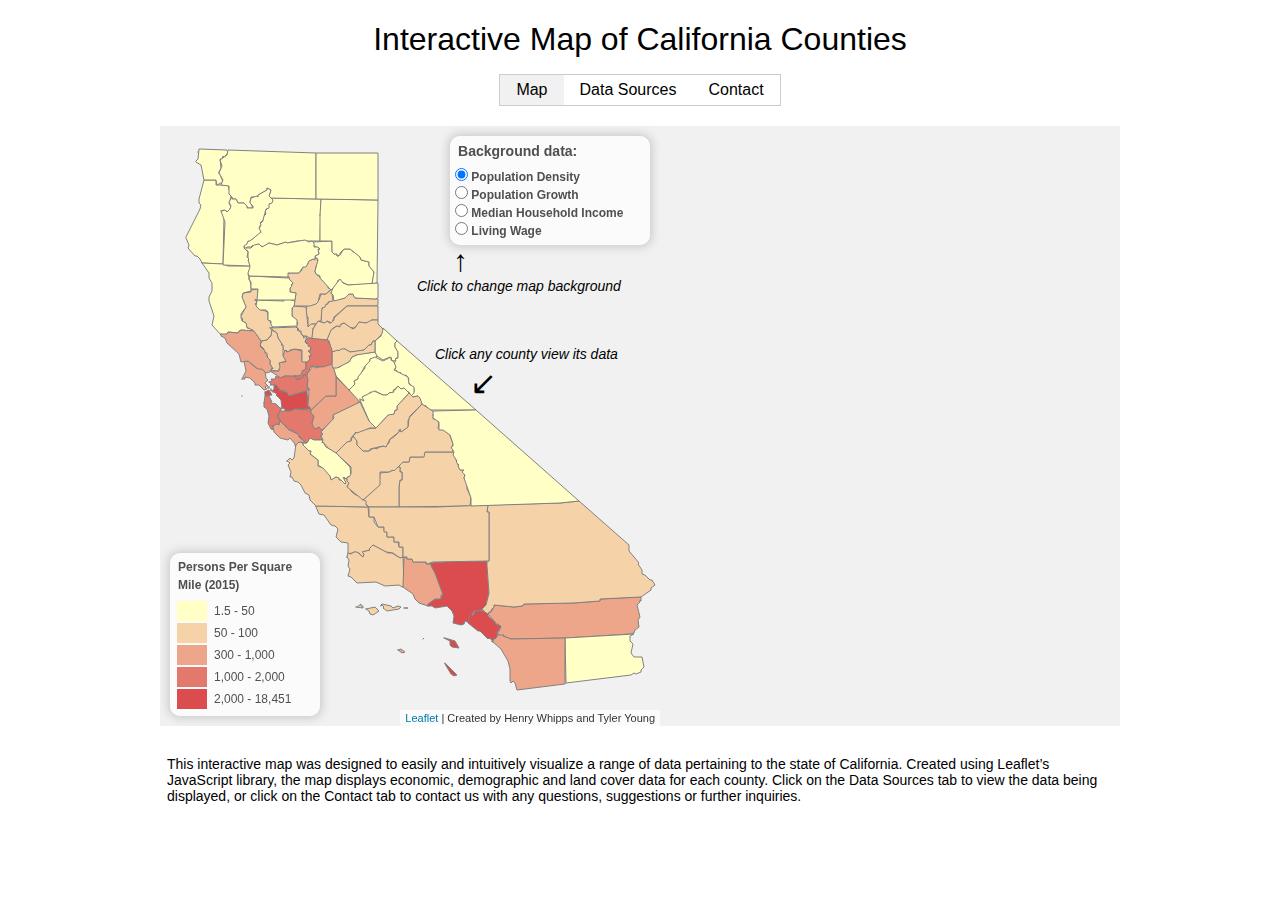
<file: index.html>
<!-- ********************************************************
Main html file for Interactive Map of California Counties
Last updated: 3/11/2017
Henry Whipps and Tyler Young
********************************************************* -->

<!DOCTYPE html>
<html>
<head>
 <title>CA County Map</title>
 <link rel="stylesheet" href="w3.css"> <!-- W3Schools stylesheet (for NavBar) -->
 <link rel="stylesheet" href="leaflet/leaflet.css" /> <!-- leaflet stylesheet -->
 <script src="leaflet/leaflet.js"></script> <!-- leaflet library -->
 <script src="proj4/proj4.js"></script> <!-- Proj4 -->
 <script src="proj4/proj4leaflet.js"></script> <!-- Proj4Leaflet -->
 <script src="Chart.js"></script> <!-- ChartJS library -->
 <script src="CACountyData.js"></script> <!-- GeoJson file -->
 
 <style>
	h4 {
		font-family: "Tahoma", Geneva, sans-serif;
	}
	h3 {
		font-family: "Tahoma", Geneva, sans-serif;
	}
	h2 {
		font-family: "Tahoma", Geneva, sans-serif;
	}
	h1 {
		font-family: "Tahoma", Geneva, sans-serif;
		font-weight: normal;
	}
	p {
		font-family: "Tahoma", Geneva, sans-serif;
		margin: 0px 5px 9px 3px;
		font-size: 14px;
	}
	a {
		font-family: "Tahoma", Geneva, sans-serif;
	}
</style>
</head>

<div class="w3-content" style="max-width:1500px" align="center"> <!-- Title/NavBar div -->

	<!-- Header -->
	<header>
	  <h1 style="margin-bottom:0px;">Interactive Map of California Counties</h1>
	  
	  <!-- Nav-bar from w3-schools -->
	  <div class="w3-padding-16">
		<div class="w3-btn-bar w3-border w3-show-inline-block">
		  <a href="index.html" class="w3-btn w3-light-grey">Map</a>
		  <a href="datasource.html" class="w3-btn">Data Sources</a>
		  <a href="contact.html" class="w3-btn">Contact</a>
		</div>
	  </div>
	</header>

</div>
 
 
<!-- Radio Menu -->
<div id="Menu" style = "
						width: 200px;
						background-color: rgba(255, 255, 255, 0.7) ;
						border-radius: 10px;
						box-shadow: 0 0 10px 2px #C9C9C9;
						font-weight: bold;
						color: #505050;
						margin: 10px;
						padding: 5px;
						text-align: left;">
<h3 style="margin-top: 0; margin-left:3px; margin-bottom: 5px;"}>Background data:</h3>
<form name="choropleth" method="post" action="">
  <input id="r1" type="radio" name="choropleth" value="POP_SQ_MI" checked="true" onClick="UpdateMap()" style="cursor: pointer;"><label for="r1" style="cursor: pointer;"> Population Density</label><br>
  <input id="r2" type="radio" name="choropleth" value="PopGrowth" onClick="UpdateMap()" style="cursor: pointer;"><label for="r2" style="cursor: pointer;"> Population Growth</label><br>
  <input id="r3" type="radio" name="choropleth" value="MedHouseIn" onClick="UpdateMap()" style="cursor: pointer;"><label for="r3" style="cursor: pointer;"> Median Household Income</label><br>
  <input id="r4" type="radio" name="choropleth" value="LivingWage" onClick="UpdateMap()" style="cursor: pointer;"><label for="r4" style="cursor: pointer;"> Living Wage</label>
</form>
</div>

<!-- Map Legend container-->
<div id="Legend" style = "
						width: 150px;
						background-color: rgba(255, 255, 255, 0.7) ;
						border-radius: 10px;
						box-shadow: 0 0 10px 2px #C9C9C9;
						color: #505050;
						margin: 10px;
						padding: 5px;
						text-align: left;">
</div>

<!-- /head was here -->

<body onload="UpdateMap()"> <!-- Loads map when webpage is loaded -->

<!-- Full map container -->
<div style="width: 960px; height: 600px; margin: 0 auto; position:relative;">
	
	<!-- Canvas location -->
	<div id="mapid" style="width: 500px; height: 600px; float:left; background-color:#F1F1F1;"></div>

	<!-- County info div -->
	<div id="CountyInfoDiv" style="width: 460px; height: 600px; background-color:#F1F1F1; float:right; display:inline-block;">
		<div style="width: 460px; height: 100px; background-color:#F1F1F1; margin-top:7px">
			<table>
				<tr>
					<td>
						<img id="Seal"/> <!-- County seal image -->
					</td>
					<td style="padding-left:20px">
						<h3 id="Title"></h3> <!-- County name (title) -->
					</td>
				</tr>
			</table>
		</div>
		<hr style="height:0pt; visibility:hidden; margin-bottom:0px;" /> <!-- line break -->
		<table id="InfoTable" style="display:none;" cellpadding="3px">
			<tr height="110px">
				<td valign="top" width="210px" style="background-color:#E9E9E9; padding-top:8px;">
					<p style="font-size:16px;" align="center"><b>ECONOMY</b></p>
					<p id="HouseIncome"></p> <!-- median household income -->
					<p id="Unemp"></p> <!-- unemployed -->
					<p id="Poverty"></p> <!-- poverty rate -->
					<p id="Degree"></p> <!-- bachelor's degree -->
					<p id="LiveWage"></p> <!-- living wage -->
					<p style="font-size:10px; margin: 5px 0px 0px 5px;"> <!-- explanation of living wage -->
						* Necessary wage to support a single
					</p>
					<p style="font-size:10px; margin: 0px 0px 0px 13px;"> <!-- explanation of living wage -->
						person with no children.
					</p>					
					
				</td>
				<td width="250px" style="background-color:#FAFAFA; padding-top:8px;">
					<p style="font-size:16px;" align="center"><b>POPULATION</b></p>
					<p id="CountyPop"></p> <!-- County population -->
					<p id="CountyArea"></p> <!-- County area -->
					<p id="MedianAge"></p> <!-- Median age -->
					<p id="PopGrowth"></p> <!-- Population change -->
					<div id="PieDiv"> <!-- Ethnicity pie chart -->
						<canvas id="myChart" style="display:none;float:right" height="110px" width="250px"></canvas>
					</div>
					<p id="PieInstructions" style="font-size:10px; margin: 5px 0px 5px 11px;">
						Place cursor over pie chart to view data.
					</p>
				</td>
			</tr>
			<tr>
				<td valign="top" style="background-color:#FAFAFA; padding-top:8px;">
					<p style="font-size:16px;" align="center"><b>LAND COVER</b></p>
					<p id="Agriculture"></p> <!-- agriculture -->
					<p id="Forest"></p> <!-- forest -->
					<p id="Urban"></p> <!-- urban -->
				</td>
				<td valign="top" style="background-color:#E9E9E9; padding-top:8px;">
					<p style="font-size:16px;" align="center"><b>LARGEST CITY</b></p>
					<p id="CityTitle"></p> <!-- Largest city title -->
					<div style="height:100px;">
						<div style="float:left">
							<p id="CityPopulation" style="margin-top:10px;"></p> <!-- Largest city population -->
							<p id="Rent"></p> <!-- Median gross rent -->
						</div>
						<div style="float:right">
							<img id="LocatorMap" valign="bottom" align="right" /> <!-- Largest city locator map -->
						</div>
					</div>
					<p id="Precip" style="margin-top:5px;"></p> <!-- Average annual precipitation (inches) -->
				</td>
			</tr>
		</table>
	</div>

	<div style="position:absolute; width:250px; height:80px; border:0px solid; top:118px; left:242px;">
		<span style="font-weight:bold; font-size:30px; margin-left:51px;">&#8593;</span> <!-- Up arrow -->
		<p style="margin-left:15px; font-style: italic;"> Click to change map background </p>
	</div>
	
	<div style="position:absolute; width:220px; height:23px; border:0px solid; top:220px; left:272px;">
		<p style="font-style:italic;">Click any county view its data</p>
	</div>
	
	<div style="position:absolute; width:30px; height:30px; border:0px solid; top:238px; left:310px;">
		<span style="font-size:32px;">&#8601;</span> <!-- SW arrow -->
	</div>
</div>

<!-- Description of map -->
<div style="width:960px; margin: 0 auto;">
<p style="margin-top:30px; margin-left:7px;" align="left" width="960px">
	This interactive map was designed to easily and intuitively visualize a range of data pertaining 
	to the state of California. Created using Leaflet&#8217;s JavaScript library, the map displays economic,
	demographic and land cover data for each county. Click on the Data Sources tab to view the data
	being displayed, or click on the Contact tab to contact us with any questions, suggestions or 
	further inquiries.
</p>
</div>

<script>

// Tests if device is a touch screen
// from http://aamirshahzad.net/detect-touch-screen-with-javascript/
function isTouchDevice() {
    return true == ("ontouchstart" in window || window.DocumentTouch && document instanceof DocumentTouch);
}
if (isTouchDevice() === true) {
    var TouchTest = "true";
} else {
    var TouchTest = "false";
}


//**********************************************************************************************
// Preliminary Leaflet functions to create map object, draw geojson file, and create mouseover/
// on-click events.

// GeoJson layer
proj4.defs('EPSG:3310', '+proj=aea +lat_1=34 +lat_2=40.5 +lat_0=0 +lon_0=-120 +x_0=0 +y_0=-4000000 +ellps=GRS80 +datum=NAD83 +units=m +no_defs');

var crs = new L.Proj.CRS('EPSG:3310',
  '+proj=aea +lat_1=34 +lat_2=40.5 +lat_0=0 +lon_0=-120 +x_0=0 +y_0=-4000000 +ellps=GRS80 +datum=NAD83 +units=m +no_defs',
  {resolutions: [1950]}
  )

// Creates Leaflet "mymap" variable and sets view
var mymap = L.map('mapid', {
				scrollWheelZoom: false,
				touchZoom: false,
				doubleClickZoom: false,
				zoomControl: false,
				dragging: false,
				center: [37.2, -119.3],
				zoom: 0,
				crs: crs
				});

// Add geojson county data
function UpdateMap() {
	var geojson = L.Proj.geoJson(CACounties, {
		style: PolyStyle,
		onEachFeature: onEachFeature
	}).addTo(mymap);
Legend.onAdd();
}

// On: mouseover, mouseout, click
function onEachFeature(feature, layer) {
	if (TouchTest == "false") // if device does not have a touch screen, add mouseover labels
	{
		layer.bindTooltip(feature.properties.COUNTY);
	}
	
	layer.on({
		click: UpdateMap,
    });
	layer.on("click", DisplayCountyInfo);
}

// Resets county polygons on mouse-out
function resetHighlight(e) {
    geojson.resetStyle(e.target);
}

// highlight features on mouseover
function highlightFeature(e) {
    var layer = e.target;

    layer.setStyle({
        weight: 3,
        color: 'gray',
    });
	
    if (!L.Browser.ie && !L.Browser.opera && !L.Browser.edge) {
        layer.bringToFront();
    }
}


//**********************************************************************************************
// Functions to stylize each county

// stylize counties
function PolyStyle(feature) {
	var ChoroVal = document.querySelector('input[name=choropleth]:checked').value;
	if(ChoroVal == "PopGrowth") {
		return {
			weight: 1,
			opacity: 1,
			color: 'gray',
			fillOpacity: '1',
			fillColor: PopGrowth(feature.properties.PopGrowth)} // PopGrowth POP_SQ_MI MedHouseIn LivingWage
	} else if(ChoroVal == "POP_SQ_MI") {
		return {
			weight: 1,
			opacity: 1,
			color: 'gray',
			fillOpacity: '1',
			fillColor: POP_SQ_MI(feature.properties.POP_SQ_MI)} // PopGrowth POP_SQ_MI MedHouseIn LivingWage
	} else if(ChoroVal == "MedHouseIn") {
		return {
			weight: 1,
			opacity: 1,
			color: 'gray',
			fillOpacity: '1',
			fillColor: MedHouseIn(feature.properties.MedHouseIn)} // PopGrowth POP_SQ_MI MedHouseIn LivingWage
	} else if(ChoroVal == "LivingWage") {
		return {
			weight: 1,
			opacity: 1,
			color: 'gray',
			fillOpacity: '1',
			fillColor: LivingWage(feature.properties.LivingWage)}
	} else {
		return {
			weight: 1,
			opacity: 1,
			color: 'gray',
			fillOpacity: '1',
			fillColor: '#f6f6f6'}
	};
}


// get fill color depending on population growth
function PopGrowth(val) {
	var PopGrowthVal = 
		val > 0.1 ? 'rgb(134, 204, 135)' :
		val > 0.03  ? 'rgb(200,233,163)' :
		val > -0.03  ? 'rgb(255, 255, 209)' :
		val > -0.1  ? 'rgb(246,210,168)' :
		'rgb(227,121,108)';
	return PopGrowthVal;
}

// get fill color depending on population density
function POP_SQ_MI(val) {
	var PopDensityVal = 
		val > 2000 ? 'rgb(218, 76, 78)' :
		val > 1000  ? 'rgb(227,121,108)' :
		val > 300  ? 'rgb(237,166,138)' :
		val > 50  ? 'rgb(246,210,168)' :
		'rgb(255, 255, 198)';
	return PopDensityVal;
}

// get fill color depending on median household income
function MedHouseIn(val) {
	var MedHouseInVal = 
		val > 75000 ? 'rgb(26, 119, 75)' :
		val > 60000  ? 'rgb(70, 172, 101)' :
		val > 50000  ? 'rgb(134, 204, 135)' :
		val > 40000  ? 'rgb(200, 233, 163)' :
		'rgb(255, 255, 209)';
	return MedHouseInVal;
}

// get fill color depending on living wage
function LivingWage(val) {
	var LivingWageVal = 
		val > 13.49 ? 'rgb(26, 119, 75)' :
		val > 12.49  ? 'rgb(70, 172, 101)' :
		val > 11.49  ? 'rgb(134, 204, 135)' :
		val > 10.49  ? 'rgb(200, 233, 163)' :
		'rgb(255, 255, 209)';
	return LivingWageVal;
}

// converts a long number to a string with commas
// (from http://stackoverflow.com/questions/2901102/how-to-print-a-number-with-commas-as-thousands-separators-in-javascript)
function numberWithCommas(RawNum) {
var CommaNum = RawNum.toString().replace(/\B(?=(\d{3})+(?!\d))/g, ",")
return CommaNum;
}


//**********************************************************************************************
// Leaflet controls (Legends and menu)
var MenuBox = L.control({position: 'topright'});

MenuBox.onAdd = function(mymap) {
	var div =  document.getElementById("Menu");
	return div;
	};
	
MenuBox.addTo(mymap);


var Legend = L.control({position: 'bottomleft'});

Legend.onAdd = function(mymap) {
	var div =  document.getElementById("Legend");
	var ChoroVal = document.querySelector('input[name=choropleth]:checked').value;
	if(ChoroVal == "PopGrowth") {
	div.innerHTML = '<h4 style="margin-top: 0; margin-left:3px; margin-bottom: 5px;">Population Growth %<br>(2005 - 2015)</h4>\
				  <table>\
				  <tr>\
					<td style="background-color: rgb(227,121,108); width: 30px;">&nbsp;</td>\
					<td style="padding-left: 5px;">-14.3 to -10%</td>\
				  </tr>\
				  <tr>\
					<td style="background-color: rgb(246,210,168);">&nbsp;</td>\
					<td style="padding-left: 5px;">-10 to -3%</td>\
				  </tr>\
				  <tr>\
					<td style="background-color: rgb(255,255,209);">&nbsp;</td>\
					<td style="padding-left: 5px;">-3 to 3%</td>\
				  </tr>\
				  <tr>\
					<td style="background-color: rgb(200,233,163);">&nbsp;</td>\
					<td style="padding-left: 5px;">3 to 10%</td>\
				  </tr>\
				  <tr>\
					<td style="background-color: rgb(134,204,135);">&nbsp;</td>\
					<td style="padding-left: 5px;"> 10 to 21.3%</td>\
				  </tr>\
				</table>'
				;
	} else if(ChoroVal == "POP_SQ_MI") {
	div.innerHTML = '<h4 style="margin-top: 0; margin-left:3px; margin-bottom: 5px;"> Persons Per Square Mile (2015)</h4>\
				  <table>\
				  <tr>\
					<td style="background-color: rgb(255, 255, 198); width: 30px;">&nbsp;</td>\
					<td style="padding-left: 5px;"> 1.5 - 50 </td>\
				  </tr>\
				  <tr>\
					<td style="background-color: rgb(246,210,168);">&nbsp;</td>\
					<td style="padding-left: 5px;"> 50 - 100 </td>\
				  </tr>\
				  <tr>\
					<td style="background-color: rgb(237,166,138);">&nbsp;</td>\
					<td style="padding-left: 5px;"> 300 - 1,000 </td>\
				  </tr>\
				  <tr>\
					<td style="background-color: rgb(227,121,108);">&nbsp;</td>\
					<td style="padding-left: 5px;"> 1,000 - 2,000 </td>\
				  </tr>\
				  <tr>\
					<td style="background-color: rgb(218, 76, 78);">&nbsp;</td>\
					<td style="padding-left: 5px;"> 2,000 - 18,451 </td>\
				  </tr>\
				</table>'
				;
	} else if(ChoroVal == "MedHouseIn") {
	div.innerHTML = '<h4 style="margin-top: 0; margin-left:3px; margin-bottom: 5px;">Median Annual Household Income (2014)</h4>\
				  <table style="font-size: 95%;">\
				  <tr>\
					<td style="background-color: rgb(255, 255, 209); width: 30px;">&nbsp;</td>\
					<td style="padding-left: 5px;"> $35,997 - $39,999 </td>\
				  </tr>\
				  <tr>\
					<td style="background-color: rgb(200, 233, 163);">&nbsp;</td>\
					<td style="padding-left: 5px;"> $40,000 - $49,999 </td>\
				  </tr>\
				  <tr>\
					<td style="background-color: rgb(134, 204, 135);">&nbsp;</td>\
					<td style="padding-left: 5px;"> $50,000 - $59,999 </td>\
				  </tr>\
				  <tr>\
					<td style="background-color: rgb(70, 172, 101);">&nbsp;</td>\
					<td style="padding-left: 5px;"> $60,000 - $74,999 </td>\
				  </tr>\
				  <tr>\
					<td style="background-color: rgb(26, 119, 75);">&nbsp;</td>\
					<td style="padding-left: 5px;"> $75,000 - $93,854 </td>\
				  </tr>\
				</table>'
				;
	} else if(ChoroVal == "LivingWage") {
	div.innerHTML = '<h4 style="margin-top: 0; margin-left:3px; margin-bottom: 5px;"> Living Wage<br> (Dollars Per Hour, 2014)</h4>\
				  <table>\
				  <tr>\
					<td style="background-color: rgb(255, 255, 209); width: 30px;">&nbsp;</td>\
					<td style="padding-left: 5px;"> $9.65 - $10.49 </td>\
				  </tr>\
				  <tr>\
					<td style="background-color: rgb(200, 233, 163);">&nbsp;</td>\
					<td style="padding-left: 5px;"> $10.50 - $11.49 </td>\
				  </tr>\
				  <tr>\
					<td style="background-color: rgb(134, 204, 135);">&nbsp;</td>\
					<td style="padding-left: 5px;"> $11.50 - $12.49 </td>\
				  </tr>\
				  <tr>\
					<td style="background-color: rgb(70, 172, 101);">&nbsp;</td>\
					<td style="padding-left: 5px;"> $12.50 - $13.49 </td>\
				  </tr>\
				  <tr>\
					<td style="background-color: rgb(26, 119, 75);">&nbsp;</td>\
					<td style="padding-left: 5px;"> $13.50 - $14.80 </td>\
				  </tr>\
				</table>'
				;
	};

	return div;
	};

Legend.addTo(mymap);


//**********************************************************************************************
//Function to display county info to the right of the map (on click)
function DisplayCountyInfo(feature) {
	
    feature.target.setStyle({
        weight: 2,
        color: 'black',
    });
	
    if (!L.Browser.ie && !L.Browser.opera && !L.Browser.edge) {
        feature.target.bringToFront();
    }
	
	var InfoTable = document.getElementById("InfoTable");
	InfoTable.style.display = "inline-block";
	
	
	//**************************************
	//County attributes from CACountyData.js
	
	//County name/id
	var CountyID = feature.target.feature.properties.Code;
	var CountyName = feature.target.feature.properties.COUNTY;
	
	//Population data
	var TotalPopulation = feature.target.feature.properties.TOT_POP; // total county population
	var AreaSqMile = feature.target.feature.properties.AREASQMI; // county area (square miles)
	var PopSqMile = feature.target.feature.properties.POP_SQ_MILE; // population per square mile
	var MedianAge = feature.target.feature.properties.MedianAgeE; // median age (estimate)
	var PopGrowth = feature.target.feature.properties.PopGrowth; // population change (percentage)
	var PopWhite = feature.target.feature.properties.White; // population: white alone
	var PopHispanic = feature.target.feature.properties.Hispanic; // population: hispanic
	var PopAsian = feature.target.feature.properties.Asian; // population: asian alone
	var PopBlack = feature.target.feature.properties.AfrAmerica; // population: african american alone
	var PopNative = feature.target.feature.properties.NatAmerica; // population: native american alone
	var PopOther = feature.target.feature.properties.OtherEth; // population: other and 2 or more races
	
	//Land cover data
	var AgSqMile = feature.target.feature.properties.AgSqMi; // square miles of agriculture
	var AgPercent = feature.target.feature.properties.AgPercent; // percentage of county land used for agriculture
	var ForestSqMile = feature.target.feature.properties.ForestSqMi; // square miles of forested land
	var ForestPercent = feature.target.feature.properties.ForPercent; // percentage of county land that is forested
	var UrbanSqMile = feature.target.feature.properties.UrbanSqMi; // square miles of urban land
	var UrbanPercent = feature.target.feature.properties.UrbanPerce; // percentage of county land that is urban
	
	//Economic data
	var LivingWage = feature.target.feature.properties.LivingWage; // living wage (single adult with no dependents - 2014)
	var InPoverty = feature.target.feature.properties.InPoverty; // percentage of population in poverty
	var Unemployed = feature.target.feature.properties.Unemployed; // percentage of population that is unemployed
	var MedHouseIncome = feature.target.feature.properties.MedHouseIn; // median household income
	var BachDegree = feature.target.feature.properties.BachDegree; // percentage of adult population with a bachelor's degree
	
	//Largest city data
	var LargestCity = feature.target.feature.properties.LargestCit; // largest city in county (name)
	var CityPop = feature.target.feature.properties.CityPop; // population of largest city
	var GrossRent = feature.target.feature.properties.GrossRent; // median gross rent in largest city
	var PrecipCity = feature.target.feature.properties.PrecipCity; // average annual precipitation in largest city
	//**************************************
	
	//**********
	// Seal div
	var SealImg = document.getElementById("Seal");
	//SealImg.width = 80;
	//SealImg.height = 80;
	SealImg.src = "CountySeals/"+CountyID+".png";
	
	//**********
	// Title div
	var TitleDiv = document.getElementById("Title");
	TitleDiv.innerHTML = CountyName + " County";
	
	//************************
	// Median Household Income
	var HouseIncome = document.getElementById("HouseIncome");
	var IncomeComma = numberWithCommas(MedHouseIncome); // put commas in number
	HouseIncome.innerHTML = "Median household income: <br><b>$" + IncomeComma + "</b>";
	
	//*************
	// Living wage
	var LiveWage = document.getElementById("LiveWage");
	LiveWage.innerHTML = "Living wage *: <b>$" + LivingWage + "/hour</b>";
	
	//************
	// Unemployed
	var Unemp = document.getElementById("Unemp");
	Unemp.innerHTML = "Unemployed: <b>" + Unemployed + "%</b>";
	
	//*************
	// Poverty rate
	var Poverty = document.getElementById("Poverty");
	Poverty.innerHTML = "Poverty rate: <b>" + InPoverty + "%</b>";
	
	//******************
	// Bachelor's degree
	var Degree = document.getElementById("Degree");
	Degree.innerHTML = "Adults with bachelor's degree: <b>" + BachDegree + "%</b>";
	
	//******************
	// County population
	var CountyPop = document.getElementById("CountyPop");
	var CountyPopComma = numberWithCommas(TotalPopulation); // put commas in number
	CountyPop.innerHTML = "County population: <b>" + CountyPopComma + "</b>";
	
	//************
	// County area
	var CountyArea = document.getElementById("CountyArea");
	var CountyAreaFormat = numberWithCommas(Math.round(AreaSqMile)); // rounds number and adds comma
	CountyArea.innerHTML = "Area: <b>" + CountyAreaFormat + "</b> square miles";
	
	//************
	// Median age
	var MedianAgeElement = document.getElementById("MedianAge");
	MedianAgeElement.innerHTML = "Median age: <b>" + MedianAge + "</b>";
	
	//*************************
	// Race/Ethnicity pie chart
	var canvas = document.getElementById("myChart");
	
	var parent = document.getElementById("PieDiv");
	parent.removeChild(canvas);
	
	var canvas = document.createElement("canvas");
	canvas.id = "myChart";
	canvas.height = 110;
	canvas.width = 250;
	canvas.style.float = "right";
	parent.appendChild(canvas);
	
	var data = {
		labels: [
			"White alone",
			"Hispanic",
			"Asian alone",
			"Black alone",
			"Native Am. alone",
			"Other / 2 or more"
		],
		datasets: [
			{
				data: [PopWhite,
					   PopHispanic,
					   PopAsian,
					   PopBlack,
					   PopNative,
					   PopOther
				],
				backgroundColor: [
					"#ccebc5",
					"#b3cde3",
					"#fbb4ae",
					"#fed9a6",
					"#decbe4",
					"#ffffcc"
				],
				hoverBackgroundColor: [
					"#9ad78c",
					"#7ba8ce",
					"#f77165",
					"#fdb95a",
					"#be99ca",
					"#ffff80"
				]
			}],
	};

	// Pie chart
	var myPieChart = new Chart(canvas,{
		type: 'pie',
		data: data,
		// add commas to pie chart tooltips:
		// (from https://github.com/chartjs/Chart.js/issues/2322)
		options: {
			tooltips: {
			  callbacks: {
					label: function(tooltipItem, data) {
						var value = data.datasets[0].data[tooltipItem.index];
						value = value.toString();
						value = value.split(/(?=(?:...)*$)/);
						value = value.join(',');
						return value;
					}
			  } // end callbacks:
			}, //end tooltips
		}
	});

	//************
	// Agriculture
	var Agriculture = document.getElementById("Agriculture");
	var AgFormat = numberWithCommas(Math.round(AgSqMile)); // rounds number and adds commas
	Agriculture.innerHTML = "<u>Agricultural land:</u> <br><b>" + AgFormat + " </b>square miles <b><br>" + AgPercent + "%</b> of county";
	
	//*******
	// Forest
	var Forest = document.getElementById("Forest");
	var ForestFormat = numberWithCommas(Math.round(ForestSqMile)); // rounds number and adds commas
	Forest.innerHTML = "<u>Forested land:</u> <br><b>" + ForestFormat + " </b>square miles <b><br>" + ForestPercent + "%</b> of county";
	
	//******
	// Urban
	var Urban = document.getElementById("Urban");
	var UrbanFormat = numberWithCommas(Math.round(UrbanSqMile)); // rounds number and adds commas
	Urban.innerHTML = "<u>Urban land:</u> <br><b>" + UrbanFormat + " </b>square miles <b><br>" + UrbanPercent + "%</b> of county";
	
	//*************************
	// Most populous city title	
	var CityTitle = document.getElementById("CityTitle");
	CityTitle.innerHTML = "Most populous city: <b>" + LargestCity + "</b>";
	
	//******************************
	// Most populous city population	
	var CityPopulation = document.getElementById("CityPopulation");
	var CityPopComma = numberWithCommas(CityPop); // put commas in number
	CityPopulation.innerHTML = "City population: <br><b>" + CityPopComma + "</b>";
	
	//******************
	// Median gross rent	
	var Rent = document.getElementById("Rent");
	var RentComma = numberWithCommas(GrossRent); // put commas in number
	Rent.innerHTML = "Median Gross Rent: <br><b>$" + RentComma + "</b>";
	
	//**************************************
	// Average annual precipitation (inches)
	var Precip = document.getElementById("Precip");
	PrecipRound = Math.round(PrecipCity * 10) / 10;
	Precip.innerHTML = "Average annual precipitation: <br><b>" + PrecipRound + " inches</b>";
	
	//*********************************
	// Locator Map (most populous city)
	var LocatorImg = document.getElementById("LocatorMap");
	LocatorImg.src = "LocatorMaps/"+CountyID+".png";
}

</script>

</body>
</html>
</file>
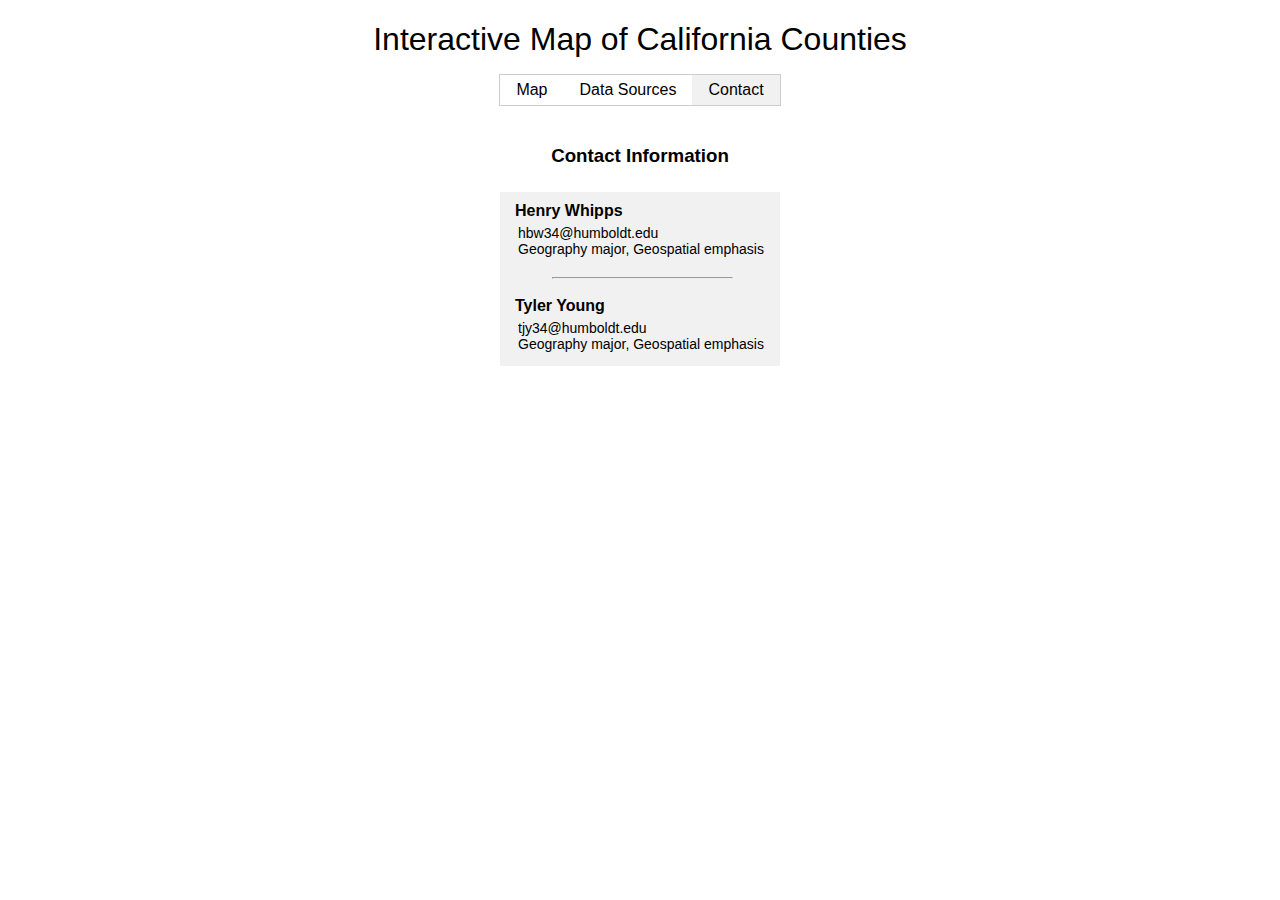
<file: contact.html>
<!-- ********************************************************
Contact page for Interactive Map of California Counties
Last updated: 3/11/2017
Henry Whipps and Tyler Young
********************************************************* -->

<!DOCTYPE html>
<html>
<head>
  <title>CA County Map</title>
  <link rel="stylesheet" href="w3.css"> <!-- W3Schools stylesheet (for NavBar) -->
 
<style>
	h4 {
		font-family: "Tahoma", Geneva, sans-serif;
	}
	h3 {
		font-family: "Tahoma", Geneva, sans-serif;
	}
	h2 {
		font-family: "Tahoma", Geneva, sans-serif;
	}
	h1 {
		font-family: "Tahoma", Geneva, sans-serif;
		font-weight: normal;
	}
	p {
		font-family: "Tahoma", Geneva, sans-serif;
		margin: 0px 5px 9px 3px;
		font-size: 14px;
	}
	a {
		font-family: "Tahoma", Geneva, sans-serif;
	}
</style>

</head>

<!-- !PAGE CONTENT! -->
<div class="w3-content" style="max-width:1500px" align="center"> 

<!-- Header -->
<header>
  <h1 style="margin-bottom:0px;">Interactive Map of California Counties</h1>
  
  <!-- Nav-bar from w3-schools -->
  <div class="w3-padding-16">
    <div class="w3-btn-bar w3-border w3-show-inline-block">
      <a href="index.html" class="w3-btn">Map</a>
      <a href="datasource.html" class="w3-btn">Data Sources</a>
      <a href="contact.html" class="w3-btn w3-light-grey">Contact</a>
    </div>
  </div>
</header>

</div>


<h3 align="center" style="margin-bottom:25px;"> Contact Information </h3>

<div style="width:280px; margin:0 auto; background-color:#F1F1F1; padding: 10px 10px 5px 15px;">

	<h4 style="margin-bottom:5px; margin-top:0px;">Henry Whipps</h4>
	<p>hbw34@humboldt.edu<br>
		Geography major, Geospatial emphasis
	</p>
	
	<hr style="margin-top:20px; width:70%;">

	<h4 style="margin-bottom:5px; margin-top:18px;">Tyler Young</h4>
	<p>tjy34@humboldt.edu<br>
		Geography major, Geospatial emphasis
	</p>

</div>
</file>
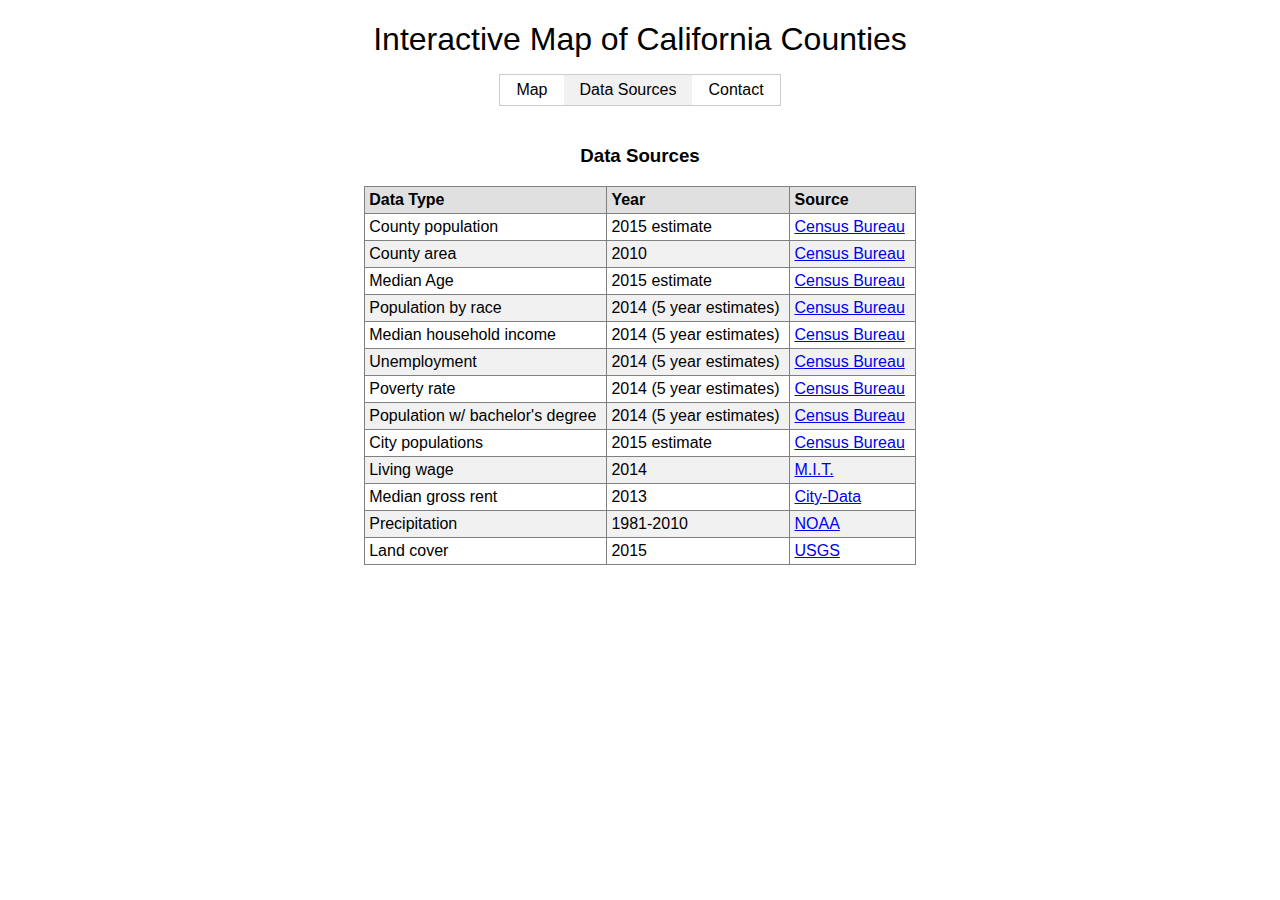
<file: datasource.html>
<!-- ********************************************************
Data source page for Interactive Map of California Counties
Last updated: 3/11/2017
Henry Whipps and Tyler Young
********************************************************* -->

<!DOCTYPE html>
<html>
<head>
  <title>CA County Map</title>
  <link rel="stylesheet" href="w3.css"> <!-- W3Schools stylesheet (for NavBar) -->
 
<style>
	h4 {
		font-family: "Tahoma", Geneva, sans-serif;
	}
	h3 {
		font-family: "Tahoma", Geneva, sans-serif;
	}
	h2 {
		font-family: "Tahoma", Geneva, sans-serif;
	}
	h1 {
		font-family: "Tahoma", Geneva, sans-serif;
		font-weight: normal;
	}
	p {
		font-family: "Tahoma", Geneva, sans-serif;
		margin: 0px 5px 9px 3px;
		font-size: 14px;
	}
	tr:nth-child(odd) {
    background-color: #F1F1F1;
	}
	a {
		font-family: "Tahoma", Geneva, sans-serif;
	}
	td {
		font-family: "Tahoma", Geneva, sans-serif;
		padding-right:10px;
	}
</style>

</head>

<!-- !PAGE CONTENT! -->
<div class="w3-content" style="max-width:1500px" align="center"> 

<!-- Header -->
<header>
  <h1 style="margin-bottom:0px;">Interactive Map of California Counties</h1>
 
  <!-- Nav-bar from w3-schools -->
  <div class="w3-padding-16">
    <div class="w3-btn-bar w3-border w3-show-inline-block">
      <a href="index.html" class="w3-btn">Map</a>
      <a href="datasource.html" class="w3-btn w3-light-grey">Data Sources</a>
      <a href="contact.html" class="w3-btn">Contact</a>
    </div>
  </div>
</header>

</div>

<div>

<h3 align="center"> Data Sources </h3>

<table align="center" border="1px" cellpadding="4px" style="border-collapse:collapse;">
	<tr style="background-color:#E0E0E0">
		<td>
			<b>Data Type</b>
		</td>
		<td>
			<b>Year</b>
		</td>
		<td>
			<b>Source</b>
		</td>
	</tr>
	<tr>
		<td>
			County population
		</td>
		<td>
			2015 estimate
		</td>
		<td>
			<a href="http://factfinder.census.gov/faces/nav/jsf/pages/download_center.xhtml" target="_blank">
				Census Bureau
			</a>
		</td>
	</tr>
	<tr>
		<td>
			County area
		</td>
		<td>
			2010
		</td>
		<td>
			<a href="http://factfinder.census.gov/faces/nav/jsf/pages/download_center.xhtml" target="_blank">
				Census Bureau
			</a>
		</td>
	</tr>
	<tr>
		<td>
			Median Age
		</td>
		<td>
			2015 estimate
		</td>
		<td>
			<a href="http://factfinder.census.gov/faces/nav/jsf/pages/download_center.xhtml" target="_blank">
				Census Bureau
			</a>
		</td>
	</tr>
	<tr>
		<td>
			Population by race
		</td>
		<td>
			2014 (5 year estimates)
		</td>
		<td>
			<a href="http://factfinder.census.gov/faces/nav/jsf/pages/download_center.xhtml" target="_blank">
				Census Bureau
			</a>
		</td>
	</tr>
	<tr>
		<td>
			Median household income
		</td>
		<td>
			2014 (5 year estimates)
		</td>
		<td>
			<a href="http://factfinder.census.gov/faces/nav/jsf/pages/download_center.xhtml" target="_blank">
				Census Bureau
			</a>
		</td>
	</tr>
	<tr>
		<td>
			Unemployment
		</td>
		<td>
			2014 (5 year estimates)
		</td>
		<td>
			<a href="http://factfinder.census.gov/faces/nav/jsf/pages/download_center.xhtml" target="_blank">
				Census Bureau
			</a>
		</td>
	</tr>
	<tr>
		<td>
			Poverty rate
		</td>
		<td>
			2014 (5 year estimates)
		</td>
		<td>
			<a href="http://factfinder.census.gov/faces/nav/jsf/pages/download_center.xhtml" target="_blank">
				Census Bureau
			</a>
		</td>
	</tr>
	<tr>
		<td>
			Population w/ bachelor's degree
		</td>
		<td>
			2014 (5 year estimates)
		</td>
		<td>
			<a href="http://factfinder.census.gov/faces/nav/jsf/pages/download_center.xhtml" target="_blank">
				Census Bureau
			</a>
		</td>
	</tr>
	<tr>
		<td>
			City populations
		</td>
		<td>
			2015 estimate
		</td>
		<td>
			<a href="http://factfinder.census.gov/faces/nav/jsf/pages/download_center.xhtml" target="_blank">
				Census Bureau
			</a>
		</td>
	</tr>
	<tr>
		<td>
			Living wage
		</td>
		<td>
			2014
		</td>
		<td>
			<a href="http://livingwage.mit.edu/" target="_blank">
				M.I.T.
			</a>
		</td>
	</tr>
	<tr>
		<td>
			Median gross rent
		</td>
		<td>
			2013
		</td>
		<td>
			<a href="http://www.city-data.com/" target="_blank">
				City-Data
			</a>
		</td>
	</tr>
	<tr>
		<td>
			Precipitation
		</td>
		<td>
			1981-2010
		</td>
		<td>
			<a href="http://www.noaa.gov/" target="_blank">
				NOAA
			</a>
		</td>
	</tr>
	<tr>
		<td>
			Land cover
		</td>
		<td>
			2015
		</td>
		<td>
			<a href="http://www.mrlc.gov/" target="_blank">
				USGS
			</a>
		</td>
	</tr>
</table>
</div>
</file>
<file: leaflet/leaflet.css>
/* required styles */

.leaflet-pane,
.leaflet-tile,
.leaflet-marker-icon,
.leaflet-marker-shadow,
.leaflet-tile-container,
.leaflet-pane > svg,
.leaflet-pane > canvas,
.leaflet-zoom-box,
.leaflet-image-layer,
.leaflet-layer {
	position: absolute;
	left: 0;
	top: 0;
	}
.leaflet-container {
	overflow: hidden;
	}
.leaflet-tile,
.leaflet-marker-icon,
.leaflet-marker-shadow {
	-webkit-user-select: none;
	   -moz-user-select: none;
	        user-select: none;
	  -webkit-user-drag: none;
	}
/* Safari renders non-retina tile on retina better with this, but Chrome is worse */
.leaflet-safari .leaflet-tile {
	image-rendering: -webkit-optimize-contrast;
	}
/* hack that prevents hw layers "stretching" when loading new tiles */
.leaflet-safari .leaflet-tile-container {
	width: 1600px;
	height: 1600px;
	-webkit-transform-origin: 0 0;
	}
.leaflet-marker-icon,
.leaflet-marker-shadow {
	display: block;
	}
/* .leaflet-container svg: reset svg max-width decleration shipped in Joomla! (joomla.org) 3.x */
/* .leaflet-container img: map is broken in FF if you have max-width: 100% on tiles */
.leaflet-container .leaflet-overlay-pane svg,
.leaflet-container .leaflet-marker-pane img,
.leaflet-container .leaflet-shadow-pane img,
.leaflet-container .leaflet-tile-pane img,
.leaflet-container img.leaflet-image-layer {
	max-width: none !important;
	}

.leaflet-container.leaflet-touch-zoom {
	-ms-touch-action: pan-x pan-y;
	touch-action: pan-x pan-y;
	}
.leaflet-container.leaflet-touch-drag {
	-ms-touch-action: pinch-zoom;
	}
.leaflet-container.leaflet-touch-drag.leaflet-touch-zoom {
	-ms-touch-action: none;
	touch-action: none;
}
.leaflet-tile {
	filter: inherit;
	visibility: hidden;
	}
.leaflet-tile-loaded {
	visibility: inherit;
	}
.leaflet-zoom-box {
	width: 0;
	height: 0;
	-moz-box-sizing: border-box;
	     box-sizing: border-box;
	z-index: 800;
	}
/* workaround for https://bugzilla.mozilla.org/show_bug.cgi?id=888319 */
.leaflet-overlay-pane svg {
	-moz-user-select: none;
	}

.leaflet-pane         { z-index: 400; }

.leaflet-tile-pane    { z-index: 200; }
.leaflet-overlay-pane { z-index: 400; }
.leaflet-shadow-pane  { z-index: 500; }
.leaflet-marker-pane  { z-index: 600; }
.leaflet-tooltip-pane   { z-index: 650; }
.leaflet-popup-pane   { z-index: 700; }

.leaflet-map-pane canvas { z-index: 100; }
.leaflet-map-pane svg    { z-index: 200; }

.leaflet-vml-shape {
	width: 1px;
	height: 1px;
	}
.lvml {
	behavior: url(#default#VML);
	display: inline-block;
	position: absolute;
	}


/* control positioning */

.leaflet-control {
	position: relative;
	z-index: 800;
	pointer-events: visiblePainted; /* IE 9-10 doesn't have auto */
	pointer-events: auto;
	}
.leaflet-top,
.leaflet-bottom {
	position: absolute;
	z-index: 1000;
	pointer-events: none;
	}
.leaflet-top {
	top: 0;
	}
.leaflet-right {
	right: 0;
	}
.leaflet-bottom {
	bottom: 0;
	}
.leaflet-left {
	left: 0;
	}
.leaflet-control {
	float: left;
	clear: both;
	}
.leaflet-right .leaflet-control {
	float: right;
	}
.leaflet-top .leaflet-control {
	margin-top: 10px;
	}
.leaflet-bottom .leaflet-control {
	margin-bottom: 10px;
	}
.leaflet-left .leaflet-control {
	margin-left: 10px;
	}
.leaflet-right .leaflet-control {
	margin-right: 10px;
	}


/* zoom and fade animations */

.leaflet-fade-anim .leaflet-tile {
	will-change: opacity;
	}
.leaflet-fade-anim .leaflet-popup {
	opacity: 0;
	-webkit-transition: opacity 0.2s linear;
	   -moz-transition: opacity 0.2s linear;
	     -o-transition: opacity 0.2s linear;
	        transition: opacity 0.2s linear;
	}
.leaflet-fade-anim .leaflet-map-pane .leaflet-popup {
	opacity: 1;
	}
.leaflet-zoom-animated {
	-webkit-transform-origin: 0 0;
	    -ms-transform-origin: 0 0;
	        transform-origin: 0 0;
	}
.leaflet-zoom-anim .leaflet-zoom-animated {
	will-change: transform;
	}
.leaflet-zoom-anim .leaflet-zoom-animated {
	-webkit-transition: -webkit-transform 0.25s cubic-bezier(0,0,0.25,1);
	   -moz-transition:    -moz-transform 0.25s cubic-bezier(0,0,0.25,1);
	     -o-transition:      -o-transform 0.25s cubic-bezier(0,0,0.25,1);
	        transition:         transform 0.25s cubic-bezier(0,0,0.25,1);
	}
.leaflet-zoom-anim .leaflet-tile,
.leaflet-pan-anim .leaflet-tile {
	-webkit-transition: none;
	   -moz-transition: none;
	     -o-transition: none;
	        transition: none;
	}

.leaflet-zoom-anim .leaflet-zoom-hide {
	visibility: hidden;
	}


/* cursors */

.leaflet-interactive {
	cursor: pointer;
	}
.leaflet-grab {
	cursor: -webkit-grab;
	cursor:    -moz-grab;
	}
.leaflet-crosshair,
.leaflet-crosshair .leaflet-interactive {
	cursor: crosshair;
	}
.leaflet-popup-pane,
.leaflet-control {
	cursor: auto;
	}
.leaflet-dragging .leaflet-grab,
.leaflet-dragging .leaflet-grab .leaflet-interactive,
.leaflet-dragging .leaflet-marker-draggable {
	cursor: move;
	cursor: -webkit-grabbing;
	cursor:    -moz-grabbing;
	}

/* marker & overlays interactivity */
.leaflet-marker-icon,
.leaflet-marker-shadow,
.leaflet-image-layer,
.leaflet-pane > svg path,
.leaflet-tile-container {
	pointer-events: none;
	}

.leaflet-marker-icon.leaflet-interactive,
.leaflet-image-layer.leaflet-interactive,
.leaflet-pane > svg path.leaflet-interactive {
	pointer-events: visiblePainted; /* IE 9-10 doesn't have auto */
	pointer-events: auto;
	}

/* visual tweaks */

.leaflet-container {
	background: #ddd;
	outline: 0;
	}
.leaflet-container a {
	color: #0078A8;
	}
.leaflet-container a.leaflet-active {
	outline: 2px solid orange;
	}
.leaflet-zoom-box {
	border: 2px dotted #38f;
	background: rgba(255,255,255,0.5);
	}


/* general typography */
.leaflet-container {
	font: 12px/1.5 "Helvetica Neue", Arial, Helvetica, sans-serif;
	}


/* general toolbar styles */

.leaflet-bar {
	box-shadow: 0 1px 5px rgba(0,0,0,0.65);
	border-radius: 4px;
	}
.leaflet-bar a,
.leaflet-bar a:hover {
	background-color: #fff;
	border-bottom: 1px solid #ccc;
	width: 26px;
	height: 26px;
	line-height: 26px;
	display: block;
	text-align: center;
	text-decoration: none;
	color: black;
	}
.leaflet-bar a,
.leaflet-control-layers-toggle {
	background-position: 50% 50%;
	background-repeat: no-repeat;
	display: block;
	}
.leaflet-bar a:hover {
	background-color: #f4f4f4;
	}
.leaflet-bar a:first-child {
	border-top-left-radius: 4px;
	border-top-right-radius: 4px;
	}
.leaflet-bar a:last-child {
	border-bottom-left-radius: 4px;
	border-bottom-right-radius: 4px;
	border-bottom: none;
	}
.leaflet-bar a.leaflet-disabled {
	cursor: default;
	background-color: #f4f4f4;
	color: #bbb;
	}

.leaflet-touch .leaflet-bar a {
	width: 30px;
	height: 30px;
	line-height: 30px;
	}


/* zoom control */

.leaflet-control-zoom-in,
.leaflet-control-zoom-out {
	font: bold 18px 'Lucida Console', Monaco, monospace;
	text-indent: 1px;
	}
.leaflet-control-zoom-out {
	font-size: 20px;
	}

.leaflet-touch .leaflet-control-zoom-in {
	font-size: 22px;
	}
.leaflet-touch .leaflet-control-zoom-out {
	font-size: 24px;
	}


/* layers control */

.leaflet-control-layers {
	box-shadow: 0 1px 5px rgba(0,0,0,0.4);
	background: #fff;
	border-radius: 5px;
	}
.leaflet-control-layers-toggle {
	background-image: url(images/layers.png);
	width: 36px;
	height: 36px;
	}
.leaflet-retina .leaflet-control-layers-toggle {
	background-image: url(images/layers-2x.png);
	background-size: 26px 26px;
	}
.leaflet-touch .leaflet-control-layers-toggle {
	width: 44px;
	height: 44px;
	}
.leaflet-control-layers .leaflet-control-layers-list,
.leaflet-control-layers-expanded .leaflet-control-layers-toggle {
	display: none;
	}
.leaflet-control-layers-expanded .leaflet-control-layers-list {
	display: block;
	position: relative;
	}
.leaflet-control-layers-expanded {
	padding: 6px 10px 6px 6px;
	color: #333;
	background: #fff;
	}
.leaflet-control-layers-scrollbar {
	overflow-y: scroll;
	padding-right: 5px;
	}
.leaflet-control-layers-selector {
	margin-top: 2px;
	position: relative;
	top: 1px;
	}
.leaflet-control-layers label {
	display: block;
	}
.leaflet-control-layers-separator {
	height: 0;
	border-top: 1px solid #ddd;
	margin: 5px -10px 5px -6px;
	}

/* Default icon URLs */
.leaflet-default-icon-path {
	background-image: url(images/marker-icon.png);
	}


/* attribution and scale controls */

.leaflet-container .leaflet-control-attribution {
	background: #fff;
	background: rgba(255, 255, 255, 0.7);
	margin: 0;
	}
.leaflet-control-attribution,
.leaflet-control-scale-line {
	padding: 0 5px;
	color: #333;
	}
.leaflet-control-attribution a {
	text-decoration: none;
	}
.leaflet-control-attribution a:hover {
	text-decoration: underline;
	}
.leaflet-container .leaflet-control-attribution,
.leaflet-container .leaflet-control-scale {
	font-size: 11px;
	}
.leaflet-left .leaflet-control-scale {
	margin-left: 5px;
	}
.leaflet-bottom .leaflet-control-scale {
	margin-bottom: 5px;
	}
.leaflet-control-scale-line {
	border: 2px solid #777;
	border-top: none;
	line-height: 1.1;
	padding: 2px 5px 1px;
	font-size: 11px;
	white-space: nowrap;
	overflow: hidden;
	-moz-box-sizing: border-box;
	     box-sizing: border-box;

	background: #fff;
	background: rgba(255, 255, 255, 0.5);
	}
.leaflet-control-scale-line:not(:first-child) {
	border-top: 2px solid #777;
	border-bottom: none;
	margin-top: -2px;
	}
.leaflet-control-scale-line:not(:first-child):not(:last-child) {
	border-bottom: 2px solid #777;
	}

.leaflet-touch .leaflet-control-attribution,
.leaflet-touch .leaflet-control-layers,
.leaflet-touch .leaflet-bar {
	box-shadow: none;
	}
.leaflet-touch .leaflet-control-layers,
.leaflet-touch .leaflet-bar {
	border: 2px solid rgba(0,0,0,0.2);
	background-clip: padding-box;
	}


/* popup */

.leaflet-popup {
	position: absolute;
	text-align: center;
	margin-bottom: 20px;
	}
.leaflet-popup-content-wrapper {
	padding: 1px;
	text-align: left;
	border-radius: 12px;
	}
.leaflet-popup-content {
	margin: 13px 19px;
	line-height: 1.4;
	}
.leaflet-popup-content p {
	margin: 18px 0;
	}
.leaflet-popup-tip-container {
	width: 40px;
	height: 20px;
	position: absolute;
	left: 50%;
	margin-left: -20px;
	overflow: hidden;
	pointer-events: none;
	}
.leaflet-popup-tip {
	width: 17px;
	height: 17px;
	padding: 1px;

	margin: -10px auto 0;

	-webkit-transform: rotate(45deg);
	   -moz-transform: rotate(45deg);
	    -ms-transform: rotate(45deg);
	     -o-transform: rotate(45deg);
	        transform: rotate(45deg);
	}
.leaflet-popup-content-wrapper,
.leaflet-popup-tip {
	background: white;
	color: #333;
	box-shadow: 0 3px 14px rgba(0,0,0,0.4);
	}
.leaflet-container a.leaflet-popup-close-button {
	position: absolute;
	top: 0;
	right: 0;
	padding: 4px 4px 0 0;
	border: none;
	text-align: center;
	width: 18px;
	height: 14px;
	font: 16px/14px Tahoma, Verdana, sans-serif;
	color: #c3c3c3;
	text-decoration: none;
	font-weight: bold;
	background: transparent;
	}
.leaflet-container a.leaflet-popup-close-button:hover {
	color: #999;
	}
.leaflet-popup-scrolled {
	overflow: auto;
	border-bottom: 1px solid #ddd;
	border-top: 1px solid #ddd;
	}

.leaflet-oldie .leaflet-popup-content-wrapper {
	zoom: 1;
	}
.leaflet-oldie .leaflet-popup-tip {
	width: 24px;
	margin: 0 auto;

	-ms-filter: "progid:DXImageTransform.Microsoft.Matrix(M11=0.70710678, M12=0.70710678, M21=-0.70710678, M22=0.70710678)";
	filter: progid:DXImageTransform.Microsoft.Matrix(M11=0.70710678, M12=0.70710678, M21=-0.70710678, M22=0.70710678);
	}
.leaflet-oldie .leaflet-popup-tip-container {
	margin-top: -1px;
	}

.leaflet-oldie .leaflet-control-zoom,
.leaflet-oldie .leaflet-control-layers,
.leaflet-oldie .leaflet-popup-content-wrapper,
.leaflet-oldie .leaflet-popup-tip {
	border: 1px solid #999;
	}


/* div icon */

.leaflet-div-icon {
	background: #fff;
	border: 1px solid #666;
	}


/* Tooltip */
/* Base styles for the element that has a tooltip */
.leaflet-tooltip {
	position: absolute;
	padding: 6px;
	background-color: #fff;
	border: 1px solid #fff;
	border-radius: 3px;
	color: #222;
	white-space: nowrap;
	-webkit-user-select: none;
	-moz-user-select: none;
	-ms-user-select: none;
	user-select: none;
	pointer-events: none;
	box-shadow: 0 1px 3px rgba(0,0,0,0.4);
	}
.leaflet-tooltip.leaflet-clickable {
	cursor: pointer;
	pointer-events: auto;
	}
.leaflet-tooltip-top:before,
.leaflet-tooltip-bottom:before,
.leaflet-tooltip-left:before,
.leaflet-tooltip-right:before {
	position: absolute;
	pointer-events: none;
	border: 6px solid transparent;
	background: transparent;
	content: "";
	}

/* Directions */

.leaflet-tooltip-bottom {
	margin-top: 6px;
}
.leaflet-tooltip-top {
	margin-top: -6px;
}
.leaflet-tooltip-bottom:before,
.leaflet-tooltip-top:before {
	left: 50%;
	margin-left: -6px;
	}
.leaflet-tooltip-top:before {
	bottom: 0;
	margin-bottom: -12px;
	border-top-color: #fff;
	}
.leaflet-tooltip-bottom:before {
	top: 0;
	margin-top: -12px;
	margin-left: -6px;
	border-bottom-color: #fff;
	}
.leaflet-tooltip-left {
	margin-left: -6px;
}
.leaflet-tooltip-right {
	margin-left: 6px;
}
.leaflet-tooltip-left:before,
.leaflet-tooltip-right:before {
	top: 50%;
	margin-top: -6px;
	}
.leaflet-tooltip-left:before {
	right: 0;
	margin-right: -12px;
	border-left-color: #fff;
	}
.leaflet-tooltip-right:before {
	left: 0;
	margin-left: -12px;
	border-right-color: #fff;
	}
</file>
